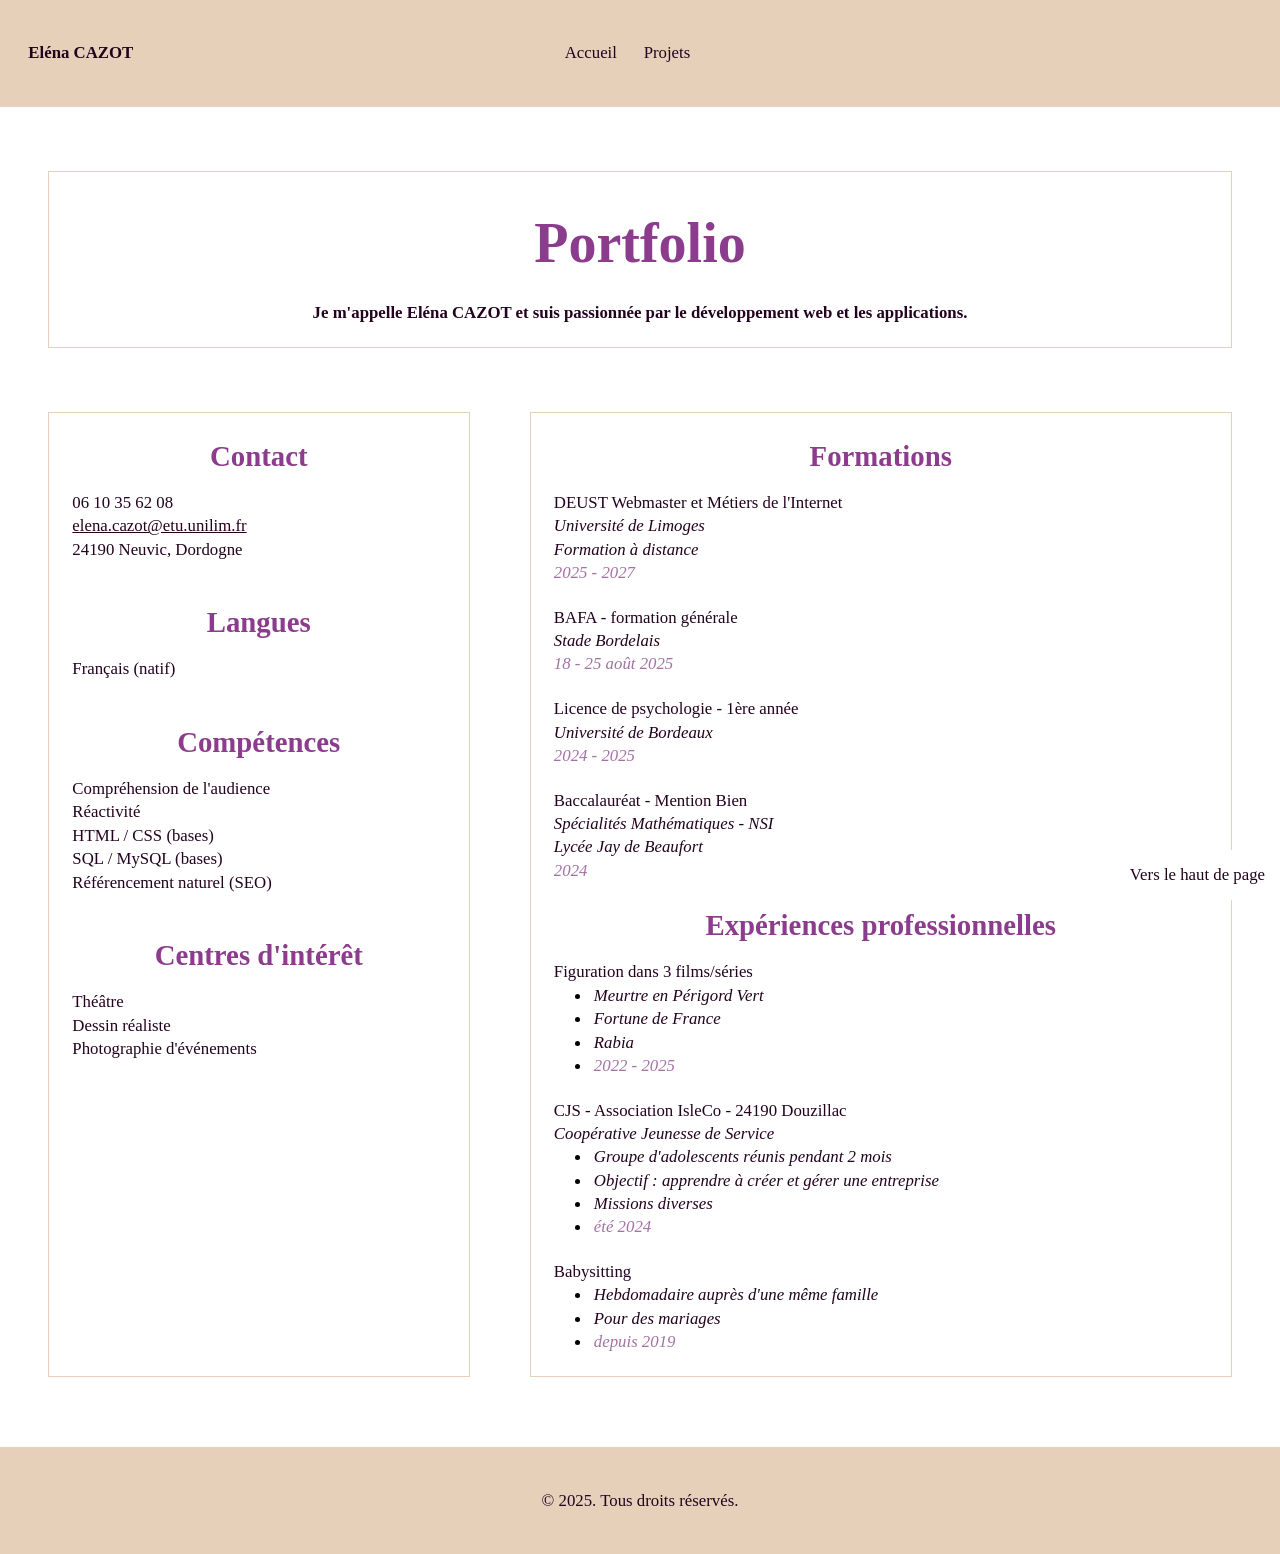
<file: index.html>
<!DOCTYPE html>

<html>


	<head>

		<title>Portfolio</title>

		<meta charset="UTF-8"/>
        <link rel="stylesheet" type="text/css" href="style.css">
		

	</head>


	<body id="haut">
	<!-- Structure le contenu de la page -->
        <header>

            <p id="nom" class="presentation">Eléna CAZOT</p>

            <nav>
    
                <p><a href="./index.html" class="link_nav">Accueil</a></p>
                <p><a href="./projets.html" class="link_nav">Projets</a></p>
                        

            </nav>
                
			
		</header>

		
		<section class="intro">

			<h1>Portfolio</h1>
			<p class="presentation">Je m'appelle Eléna CAZOT et suis passionnée par le développement web et les applications.</p>
		
        </section>
				


		<section class="contenu">
            
            <div class="bandeau">

	    		<h2>Contact</h2>
				<p>06 10 35 62 08</p>
				<p><a href="mailto:elena.cazot@etu.unilim.fr?subject=J'ai visité votre site">elena.cazot@etu.unilim.fr</a></p>
				<p>24190 Neuvic, Dordogne</p><br><br>

				<h2>Langues</h2>
				<p>Français (natif)</p><br><br>

				<h2>Compétences</h2>
				<p>Compréhension de l'audience</p>
				<p>Réactivité</p>
				<p>HTML / CSS (bases)</p>
				<p>SQL / MySQL (bases)</p>
				<p>Référencement naturel (SEO)</p><br><br>
				
				<h2>Centres d'intérêt</h2>
				<p>Théâtre</p>
				<p>Dessin réaliste</p>
				<p>Photographie d'événements</p><br><br>
            
            </div>
        
            <div class="main">

				<h2>Formations</h2>

				<p>DEUST Webmaster et Métiers de l'Internet</p>
				<p class="complement">Université de Limoges</p>
				<p class="complement">Formation à distance</p>
				<p class="date">2025 - 2027</p><br>

				<p>BAFA - formation générale</p>
				<p class="complement">Stade Bordelais</p>
				<p class="date">18 - 25 août 2025</p><br>
				
				<p>Licence de psychologie - 1ère année</p>
				<p class="complement">Université de Bordeaux</p>
				<p class="date">2024 - 2025</p><br>

				<p>Baccalauréat - Mention Bien</p>
				<p class="complement">Spécialités Mathématiques - NSI</p>
				<p class="complement">Lycée Jay de Beaufort</p>
				<p class="date">2024</p><br>

			
				<h2>Expériences professionnelles</h2>

				<p>Figuration dans 3 films/séries</p>
				<ul>
					<li><p class="complement">Meurtre en Périgord Vert</p></li>
					<li><p class="complement">Fortune de France</p></li>
					<li><p class="complement">Rabia</p></li>
					<li><p class="date">2022 - 2025</p></li>
				</ul><br>
				
				<p>CJS - Association IsleCo - 24190 Douzillac</p>
				<p class="complement">Coopérative Jeunesse de Service</p>
				<ul>
					<li><p class="complement">Groupe d'adolescents réunis pendant 2 mois</p></li>
					<li><p class="complement">Objectif : apprendre à créer et gérer une entreprise</p></li>
					<li><p class="complement">Missions diverses</p></li>
					<li><p class="date">été 2024</p></li>
				</ul><br>

				<p>Babysitting</p>
				<ul>
					<li><p class="complement">Hebdomadaire auprès d'une même famille</p></li>
					<li><p class="complement">Pour des mariages</p></li>
					<li><p class="date">depuis 2019</p></li>
				</ul>



            </div>

        </section>
			

			
			
			

		<p><a href="#haut" id="link_to_top" class="link_nav">Vers le haut de page</a></p>

		<footer>
			<p>© 2025. Tous droits réservés.</p>
		</footer>



	</body>



</html>
</file>
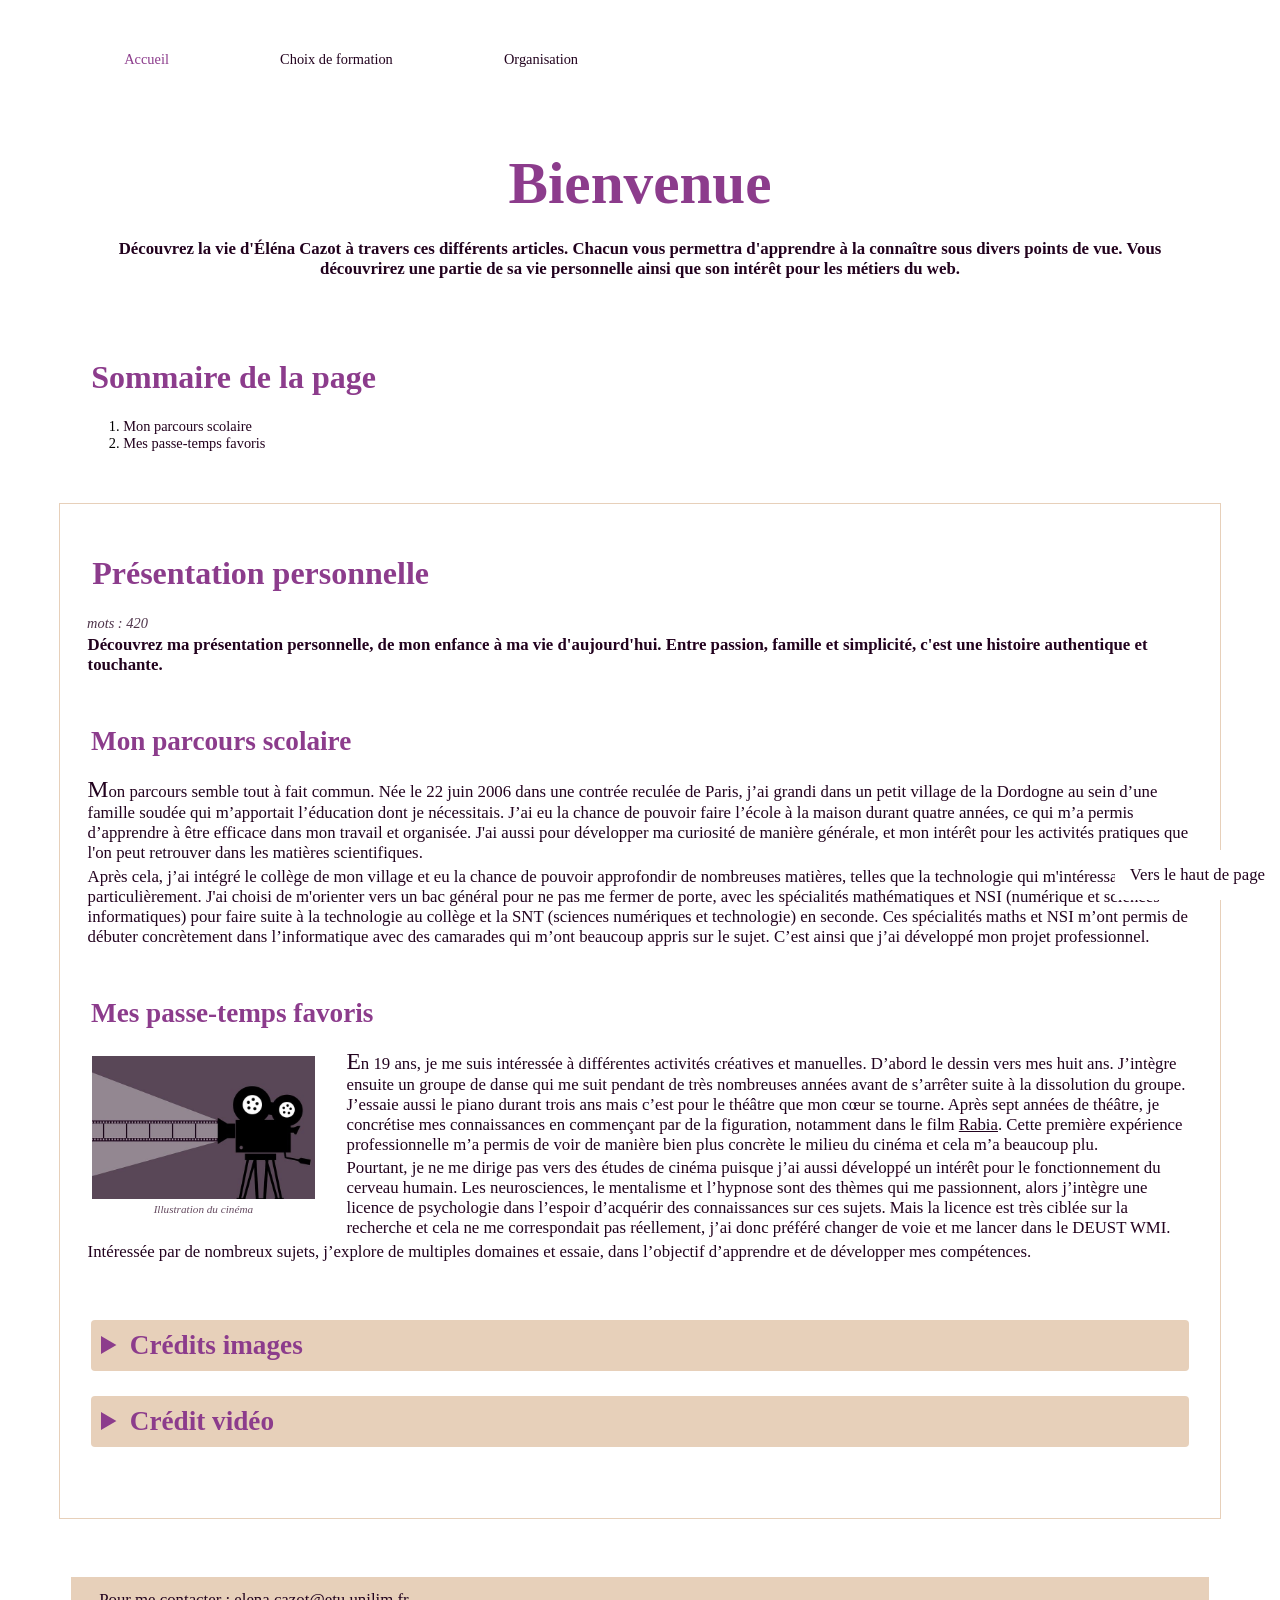
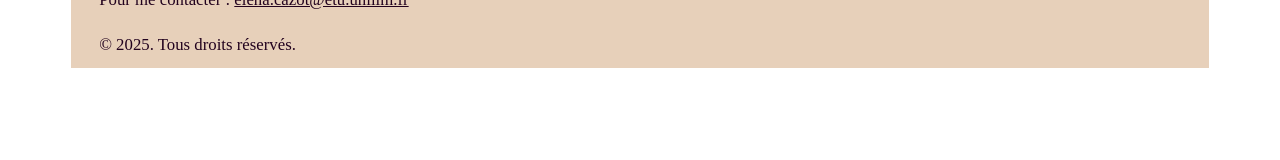
<file: minisite/index.html>
<!DOCTYPE html>
<!-- Pour que le naviguateur comprenne que notre page est écrite en html 5-->

<html>
<!-- L'élément racine de la page-->


	<head>
	<!-- L'entête de la page, les infos générales-->

		<title>Accueil</title>
		<!-- Titre qui apparaîtra dans l'onglet du naviguateur-->

		<meta charset="UTF-8"/>
		<!-- La page utilise cet encodage-->
		<!-- Pour HTML 5 ce sont les seules balises obligatoires à déclarer dans head-->
		
		<link rel="stylesheet" type="text/css" href="feuille_de_style.css">
		<!--rel="stylesheet" précise que ce lien pointe une feuille de style-->
		
		<link rel="icon" href="./media/favicon.png" type="image/png" />

	</head>


	<body id="haut">
	<!-- Structure le contenu de la page -->
		
		<nav>
			<p>
				<ul class="bande_nav">
					<li id="page_actuelle">Accueil</li>
					<li><a href="./choix_de_formation.html" class="link_nav">Choix de formation</a></li>
					<li><a href="./organisation.html" class="link_nav">Organisation</a></li>
				</ul>
			</p>
		</nav>
			
			
		<header class="header_video">
			<h1>Bienvenue</h1>
			<p class="presentation">Découvrez la vie d'Éléna Cazot à travers ces différents articles. Chacun vous permettra d'apprendre à la connaître sous divers points de vue. Vous découvrirez une partie de sa vie personnelle ainsi que son intérêt pour les métiers du web.</p>
			<video class="video_v" src="media/video_accueil1.mp4" ;muted ; autoplay ; loop></video>
			
		</header>
		


		<section>
			<h2>Sommaire de la page</h2>
			<p>
				<ol>
					<li><a href="#Mon parcours scolaire" class="link_nav">Mon parcours scolaire</a></li>
					<li><a href="#Mes passe-temps favoris" class="link_nav">Mes passe-temps favoris</a></li>
				</ol>
			</p>
		</section>


		<div>
		
			<section>
				<h2>Présentation personnelle</h2>
				<p class="nmbr_mots">mots : 420</p>
				<p class="presentation">Découvrez ma présentation personnelle, de mon enfance à ma vie d'aujourd'hui. Entre passion, famille et simplicité, c'est une histoire authentique et touchante.</p>
			</section>
				
			<section>
				<h3 id="Mon parcours scolaire">Mon parcours scolaire</h3>
				<p>Mon parcours semble tout à fait commun. Née le 22 juin 2006 dans une contrée reculée de Paris, j’ai grandi dans un petit village de la Dordogne au sein d’une famille soudée qui m’apportait l’éducation dont je nécessitais. J’ai eu la chance de pouvoir faire l’école à la maison durant quatre années, ce qui m’a permis d’apprendre à être efficace dans mon travail et organisée. J'ai aussi pour développer ma curiosité de manière générale, et mon intérêt pour les activités pratiques que l'on peut retrouver dans les matières scientifiques.</p>
				<p>Après cela, j’ai intégré le collège de mon village et eu la chance de pouvoir approfondir de nombreuses matières, telles que la technologie qui m'intéressait particulièrement. J'ai choisi de m'orienter vers un bac général pour ne pas me fermer de porte, avec les spécialités mathématiques et NSI (numérique et sciences informatiques) pour faire suite à la technologie au collège et la SNT (sciences numériques et technologie) en seconde. Ces spécialités maths et NSI m’ont permis de débuter concrètement dans l’informatique avec des camarades qui m’ont beaucoup appris sur le sujet. C’est ainsi que j’ai développé mon projet professionnel.</p>
			</section>

			<section>
				<h3 id="Mes passe-temps favoris">Mes passe-temps favoris</h3>
				<!--<img id="illustration_cinema" src="./media/illustration_cinema.jpg" alt="Illustration cinema" width="320" height="206">
				<p class="legende">Illustration de cinéma</p>-->
				
				<figure class="bloc-image-1">
					<img src="./media/illustration_cinema.jpg" alt="Illustration du cinéma">
					<figcaption class="legende">Illustration du cinéma</figcaption>
				</figure>
				<p>En 19 ans, je me suis intéressée à différentes activités créatives et manuelles. D’abord le dessin vers mes huit ans. J’intègre ensuite un groupe de danse qui me suit pendant de très nombreuses années avant de s’arrêter suite à la dissolution du groupe. J’essaie aussi le piano durant trois ans mais c’est pour le théâtre que mon cœur se tourne. Après sept années de théâtre, je concrétise mes connaissances en commençant par de la figuration, notamment dans le film <a href="https://fr.wikipedia.org/wiki/Rabia_(film)">Rabia</a>. Cette première expérience professionnelle m’a permis de voir de manière bien plus concrète le milieu du cinéma et cela m’a beaucoup plu.</p>
				<p>Pourtant, je ne me dirige pas vers des études de cinéma puisque j’ai aussi développé un intérêt pour le fonctionnement du cerveau humain. Les neurosciences, le mentalisme et l’hypnose sont des thèmes qui me passionnent, alors j’intègre une licence de psychologie dans l’espoir d’acquérir des connaissances sur ces sujets. Mais la licence est très ciblée sur la recherche et cela ne me correspondait pas réellement, j’ai donc préféré changer de voie et me lancer dans le DEUST WMI.</p>
				<p>Intéressée par de nombreux sujets, j’explore de multiples domaines et essaie, dans l’objectif d’apprendre et de développer mes compétences.</p>
			</section>
			
			
			<section>
				<details class="menu">
					<summary>Crédits images</summary>
						<a class="lien_credit" href="https://pixabay.com/illustrations/cinema-movie-camera-projector-film-4153289/" target="_blank">Illustration du cinéma</a><br>
						<a class="lien_credit" href="https://icones8.fr/icons/set/favicon-computer" target="_blank">Favicon</a>
						
				</details>
				<details class="menu">
					<summary>Crédit vidéo</summary>
						<a class="lien_credit" href="https://pixabay.com/videos/technology-computer-computer-science-17088/" target="_blank">Vidéo flux</a>
						
				</details>
				
			</section>
			
			
			

		</div>

		<p><a href="#haut" id="link_to_top" class="link_nav">Vers le haut de page</a></p>

		<footer>
			<p>Pour me contacter : <a href="mailto:elena.cazot@etu.unilim.fr?subject=J'ai visité votre site">elena.cazot@etu.unilim.fr</a></p><br>
			<p>© 2025. Tous droits réservés.</p>
		</footer>



	</body>



</html>
</file>
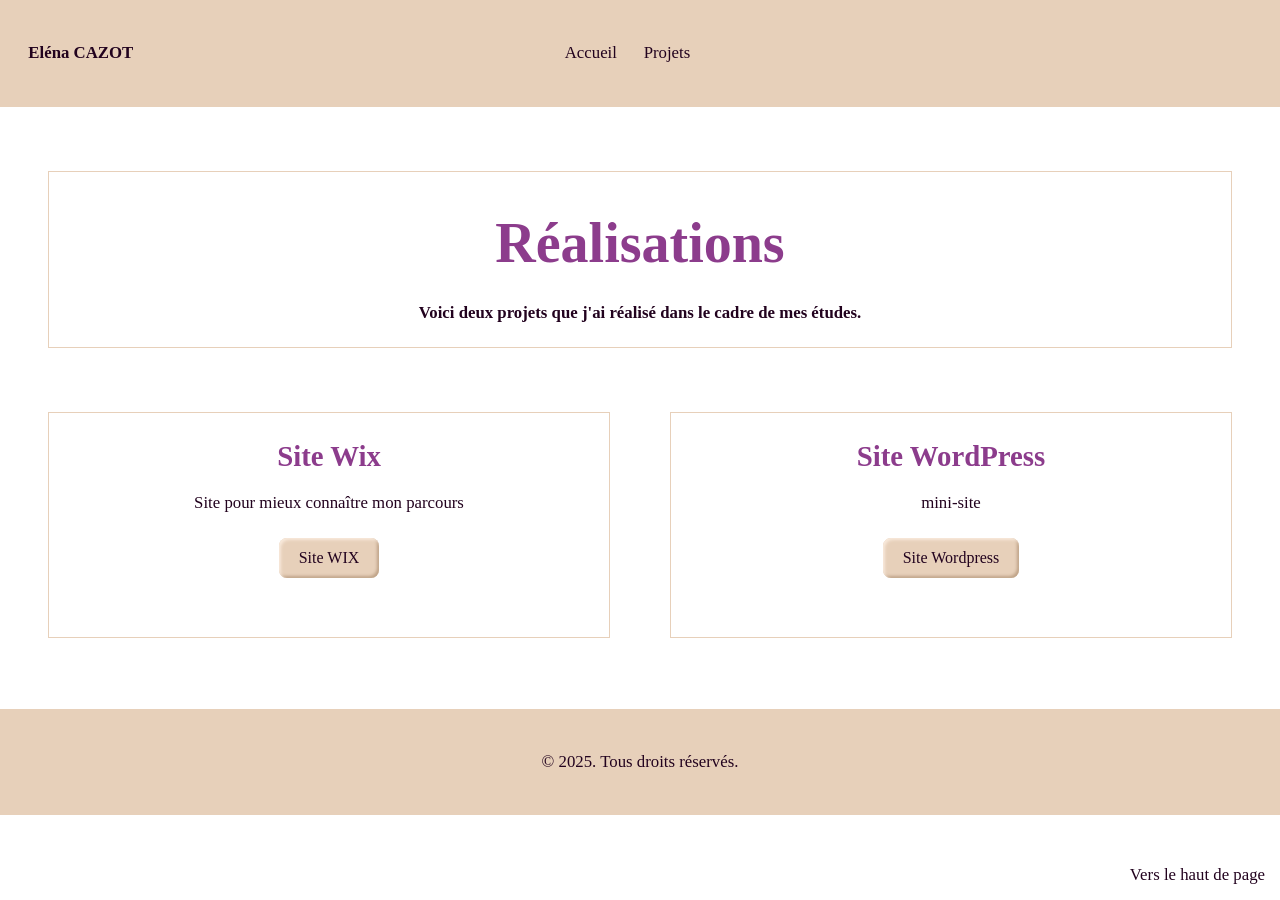
<file: projets.html>
<!DOCTYPE html>

<html>


	<head>

		<title>Projets</title>

		<meta charset="UTF-8"/>
        <link rel="stylesheet" type="text/css" href="style.css">
		

	</head>


	<body id="haut">
	<!-- Structure le contenu de la page -->
        <header>

            <p id="nom" class="presentation">Eléna CAZOT</p>

            <nav>
    
                <p><a href="./index.html" class="link_nav">Accueil</a></p>
                <p><a href="./projets.html" class="link_nav">Projets</a></p>
                        

            </nav>
                
			
		</header>


		<section class="intro">

			<h1>Réalisations</h1>
			<p class="presentation">Voici deux projets que j'ai réalisé dans le cadre de mes études.</p>
		
        </section>


		<section class="contenu_site">
            
            <div class="bandeau">

	    		<h2>Site Wix</h2>
				<p class="site">Site pour mieux connaître mon parcours</p><br>
				<p class="site"><a href="https://elenacazot.wixsite.com/elena-cazot" class="bouton" target="_blank" rel="noopener" alt="bouton d'accès vers le site Wix">Site WIX</a></p><br><br>
         
            </div>
        
            <div class="main">

				<h2>Site WordPress</h2>

				<p class="site">mini-site</p><br>
				<p class="site"><p class="site"><a href="https://cazot2.hosting.unilim.fr/uel106/minisite/index.html" class="bouton" target="_blank" rel="noopener" alt="bouton d'accès vers le site WordPress">Site Wordpress</a></p><br><br>



            </div>

        </section>
			

			
			
			

		<p><a href="#haut" id="link_to_top" class="link_nav">Vers le haut de page</a></p>

		<footer>
			<p>© 2025. Tous droits réservés.</p>
		</footer>



	</body>




</html>
</file>
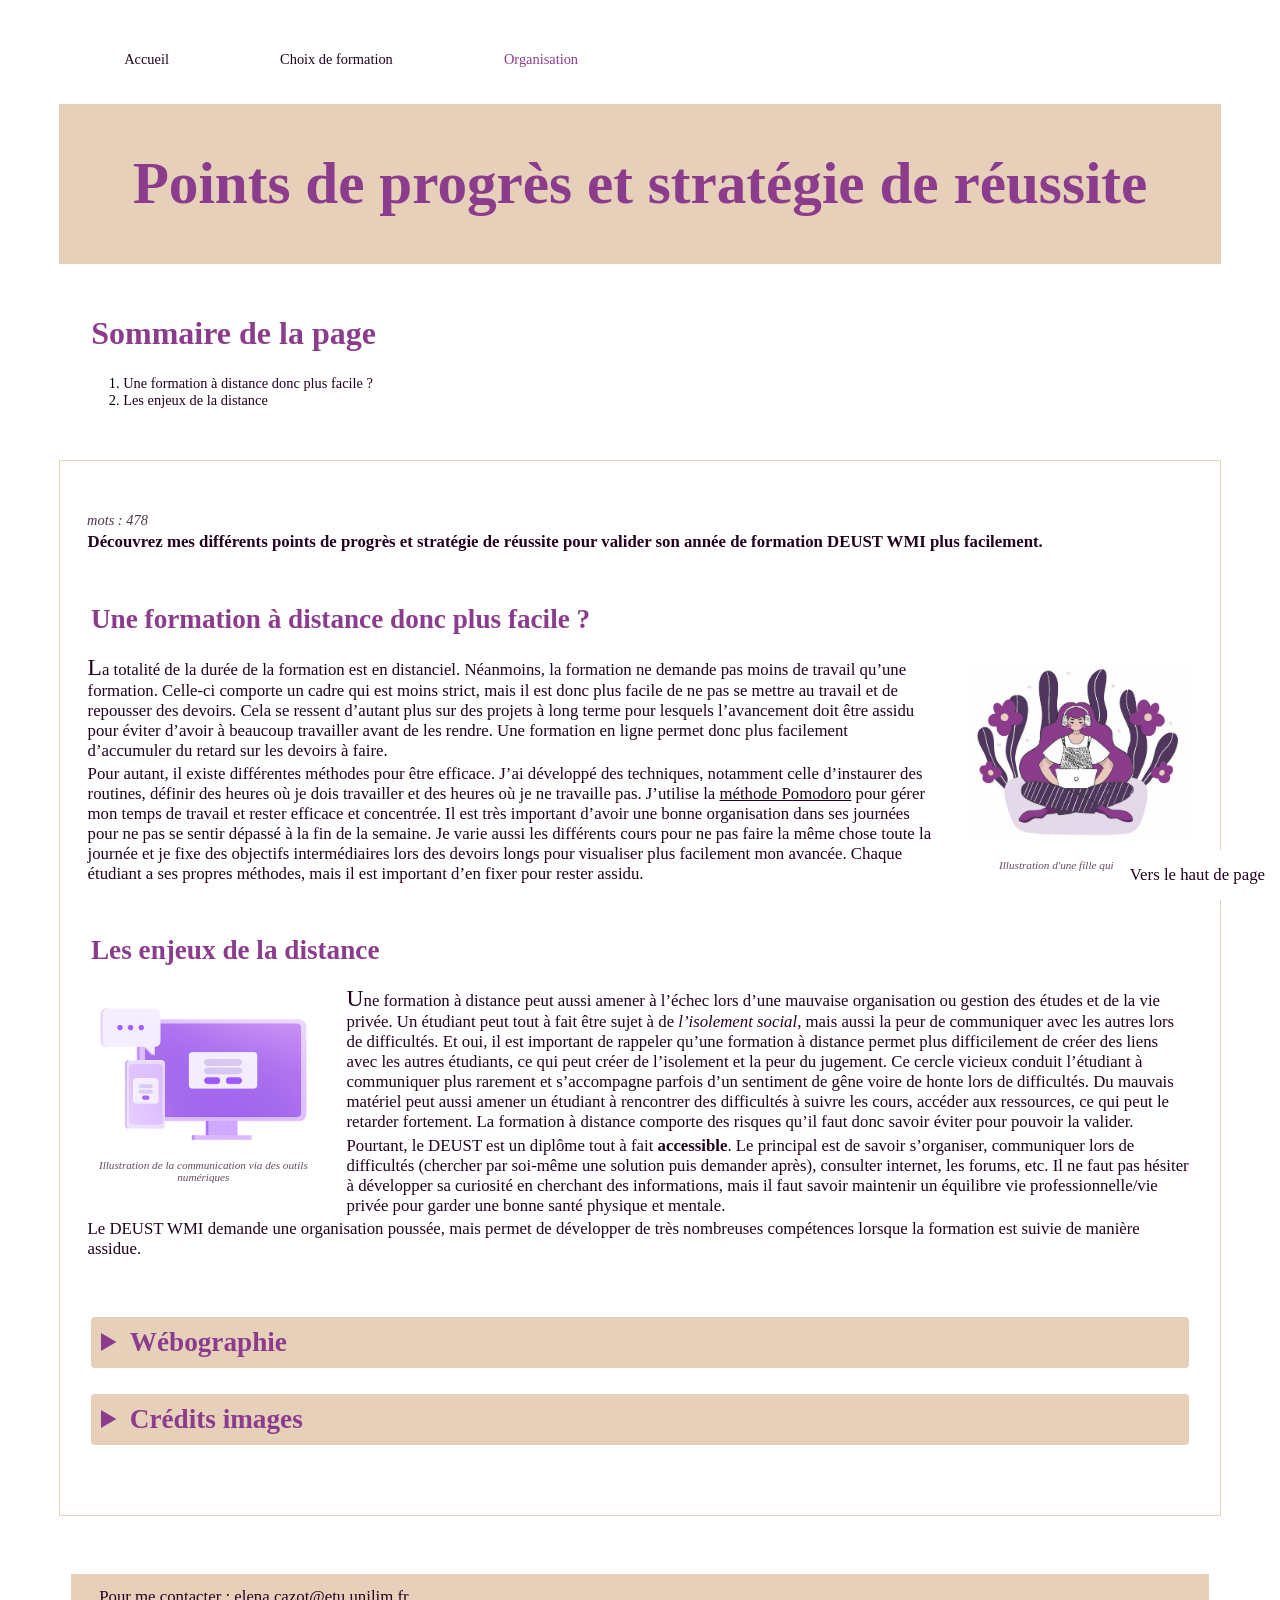
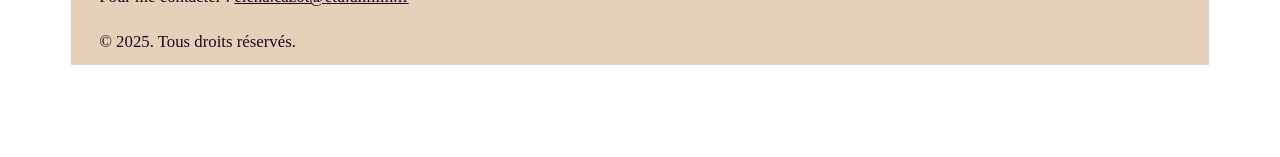
<file: minisite/organisation.html>
<!DOCTYPE html>
<html>


	<head>


		<title>Organisation</title>

		<meta charset="UTF-8"/>
		
		<link rel="stylesheet" type="text/css" href="feuille_de_style.css">
		
		<link rel="icon" href="./media/favicon.png" type="image/png" />


	</head>


	<body id="haut">

		<nav>
			<p>
				<ul class="bande_nav">
					<li><a href="./index.html" class="link_nav">Accueil</a></li>
					<li><a href="./choix_de_formation.html" class="link_nav">Choix de formation</a></li>
					<li id="page_actuelle">Organisation</li>
				</ul>
			</p>
		</nav>
		
		<header class="header_neutre">
			<h1>Points de progrès et stratégie de réussite</h1>
		</header>

		<section>
			<h2>Sommaire de la page</h2>
			<p>
				<ol>
					<li><a href="#Une formation à distance donc plus facile ?" class="link_nav">Une formation à distance donc plus facile ?</a></li>
					<li><a href="#Les enjeux de la distance" class="link_nav">Les enjeux de la distance</a></li>
				</ol>
			</p>
		</section>

		<div>

			<section>
				<p class="nmbr_mots">mots : 478</p>
				<p class="presentation">Découvrez mes différents points de progrès et stratégie de réussite pour valider son année de formation DEUST WMI plus facilement.</p>
			</section>
			
			<section>
				<h3 id="Une formation à distance donc plus facile ?">Une formation à distance donc plus facile&nbsp?</h3>
				
				<figure class="bloc-image-2">
					<img src="./media/job-fille-ordinateur.jpg" alt="Illustration d'une fille qui travaille" width="320" height="206">
					<figcaption class="legende">Illustration d'une fille qui travaille</figcaption>
				</figure>
				
				<p>La totalité de la durée de la formation est en distanciel. Néanmoins, la formation ne demande pas moins de travail qu’une formation. Celle-ci comporte un cadre qui est moins strict, mais il est donc plus facile de ne pas se mettre au travail et de repousser des devoirs. Cela se ressent d’autant plus sur des projets à long terme pour lesquels l’avancement doit être assidu pour éviter d’avoir à beaucoup travailler avant de les rendre. Une formation en ligne permet donc plus facilement d’accumuler du retard sur les devoirs à faire.</p>
				
				<p>Pour autant, il existe différentes méthodes pour être efficace. J’ai développé des techniques, notamment celle d’instaurer des routines, définir des heures où je dois travailler et des heures où je ne travaille pas. J’utilise la <a href="https://www.todoist.com/fr/productivity-methods/pomodoro-technique">méthode Pomodoro</a> pour gérer mon temps de travail et rester efficace et concentrée. Il est très important d’avoir une bonne organisation dans ses journées pour ne pas se sentir dépassé à la fin de la semaine. Je varie aussi les différents cours pour ne pas faire la même chose toute la journée et je fixe des objectifs intermédiaires lors des devoirs longs pour visualiser plus facilement mon avancée. Chaque étudiant a ses propres méthodes, mais il est important d’en fixer pour rester assidu.</p>
			</section>
			
			<section>
				<h3 id="Les enjeux de la distance">Les enjeux de la distance</h3>
				
				<figure class="bloc-image-1">
					<img src="./media/illustration_communication.png" alt="Illustration de la communication" width="320" height="206">
					<figcaption class="legende">Illustration de la communication via des outils numériques</figcaption>
				</figure>
				
				<p>Une formation à distance peut aussi amener à l’échec lors d’une mauvaise organisation ou gestion des études et de la vie privée. Un  étudiant peut tout à fait être sujet à de <span>l’isolement social</span>, mais aussi la peur de communiquer avec les autres lors de difficultés. Et oui, il est important de rappeler qu’une formation à distance permet plus difficilement de créer des liens avec les autres étudiants, ce qui peut créer de l’isolement et la peur du jugement. Ce cercle vicieux conduit l’étudiant à communiquer plus rarement et s’accompagne parfois d’un sentiment de gêne voire de honte lors de difficultés. Du mauvais matériel peut aussi amener un étudiant à rencontrer des difficultés à suivre les cours, accéder aux ressources, ce qui peut le retarder fortement. La formation à distance comporte des risques qu’il faut donc savoir éviter pour pouvoir la valider.</p>
				
				<p>Pourtant, le DEUST est un diplôme tout à fait <strong>accessible</strong>. Le principal est de savoir s’organiser, communiquer lors de difficultés (chercher par soi-même une solution puis demander après), consulter internet, les forums, etc. Il ne faut pas hésiter à développer sa curiosité en cherchant des informations, mais il faut savoir maintenir un équilibre vie professionnelle/vie privée pour garder une bonne santé physique et mentale.</p>
				
				<p>Le DEUST WMI demande une organisation poussée, mais permet de développer de très nombreuses compétences lorsque la formation est suivie de manière assidue.</p>
			</section>

			
			<section>
				<details class="menu">
				<summary>Wébographie</summary>
						<table>
						<tr>
							<th>Site source</th>
							<th>Lien de la source</th>
						</tr>
						
						<tr>
							<td>Assofac</td>
							<td><a href="https://www.assofac.org/post/gestion-du-temps-formation-distance" target="_blank">Avoir une bonne gestion du temps dans une formation à distance</a></td>
						</tr>
						
						<tr>
							<td>Asana</td>
							<td><a href="https://asana.com/fr/resources/pomodoro-technique" target="_blank">Comment s'organiser avec la méthode Pomodoro ?</a></td>
						</tr>
					</table>
						
				</details>
				<details class="menu">
					<summary>Crédits images</summary>
						<a class="lien_credit" href="https://pixabay.com/fr/illustrations/travail-motif-dessin-anim%c3%a9-7291427/" target="_blank">Illustration d'une fille qui travaille</a><br>
						<a class="lien_credit" href="https://pixabay.com/illustrations/computer-the-internet-network-jobs-7439783/" target="_blank">Illustration de la comunication via des outils numériques</a>
						
				</details>
			</section>
			

		</div>

		<p><a href="#haut" id="link_to_top" class="link_nav">Vers le haut de page</a></p>

		<footer>
			<p>Pour me contacter : <a href="mailto:elena.cazot@etu.unilim.fr?subject=J'ai visité votre site">elena.cazot@etu.unilim.fr</a></p><br>
			<p>© 2025. Tous droits réservés.</p>
		</footer>


	</body>



</html>
</file>
<file: style.css>
h1 {
	font-family: "Comic Sans MS", Comic Sans MS;
	/* choix de la police */
	font-size: 3.5em;
	/* choix de la taille du texte */
	font-weight: bold;
	/* style gras */
	color: #8c3c8c;
	/* couleur du texte */
	margin : 0.35em 0.3em 0.35em 0.3em;
	text-align : center;
	
}

h2 {
	font-family: "Comic Sans MS", Comic Sans MS;
	/* choix de la police */
	font-size: 1.8em;
	/* choix de la taille du texte */
	font-weight: bold;
	/* style gras */
	color: #8c3c8c;
	margin : 0.25em 0.25em 0.7em 0.25em;
	text-align : center;

}



p {
	font-family: "Verdana";
	/* choix de la police */
	font-size: 1.05em;
	color: #22021e;
	margin : 0.2em;
}

.complement {
	font-style: italic;
}

.date {
	font-style: italic;
	color : #a372a3;
}



header {
    display: grid;
    grid-template-columns: 1fr auto 1fr;
    align-items: center;
    padding: 40px 50px 40px 25px ;
    margin-bottom: 2em;
    background-color : #e7d0ba;
}

nav {
    display: flex;
    justify-content:center;
    gap : 20px;
}


ul {
	margin : 0;
}


section {
	margin : 2em 3em 2em 3em;
}

div {
	border-style : solid;
	border-width : 1px;
	/*épaisseur d'une bordure*/
	border-color : #e7d0ba;
}

footer {
	margin-top: 2em;
	padding : 40px 25px 40px 25px;
	background-color : #e7d0ba;
	text-align : center;
}




body {
    padding : 0;
	margin : 0;
    display : grid;
}


.intro {
    display : grid;
    gap : 5px;
    padding : 20px;
    border : 1px solid #e7d0ba;
}

.contenu {
    display : grid;
    grid-template-columns: 1.5fr 2.5fr;
    gap : 60px;
}

.bandeau {
    padding: 20px;
    border : 1px solid #e7d0ba;
}

.main {
    padding: 20px;
    border : 1px solid #e7d0ba;
}

.contenu_site {
	flex : 1;
    display : grid;
    grid-template-columns: 2fr 2fr;
    gap : 60px;
}

p.site {
	text-align: center;
}



section .presentation {
	text-align : center;
}

.presentation {
	font-weight : bold;
}

a:link {
	color : #22021e;
}



a.link_nav {
	color : #22021e;
	text-decoration : none;
}


a:hover {
	/*pseudo-classe*/
	color : #8c3c8c;
}




#link_to_top {
	position : fixed;
	bottom : 0px;
	right : 0px;
	background-color : #ffffff;
	padding : 15px;
}

.bouton {
	border : 0;
	line-height : 2.5;
	padding : 0 20px;
	font-size : 1rem;
	color : #652a65;
	text-shadow : 1px 1px 1px 1px #8c3c8c;
	border-radius : 8px;
	background-color: #e7d0ba;
	box-shadow : inset 2px 2px 3px #f8e9db,inset -2px -2px 3px #bfa388;

	text-decoration: none;
	display: inline-block;
	cursor: pointer;
}

.bouton:hover {
	background-color: #cdb196;
}
</file>
<file: minisite/feuille_de_style.css>
@font-face { /*Intégration d'une police téléchargée*/
	font-family : "Super Joyful", Super Joyful;
	src : url('/fonts/Super Joyful.ttf') format('truetype');
}


/*

sélecteur {
   propriété: valeur;
}

Le sélecteur #myid (en CSS) sélectionne l’élément (qui doit être unique) avec l’attribut id="myid" dans mes pages HTML.
Le sélecteur .myclass (en CSS) sélectionne tous les éléments HTML avec l’attribut class="myclass" dans mes pages HTML.
margin -> l'élément vis-à-vis du bord de la page
padding -> entre le texte et le fond
 */



h1 {
	font-family: "Super Joyful", Super Joyful;
	/* choix de la police */
	font-size: 3.7em;
	/* choix de la taille du texte */
	font-weight: bold;
	/* style gras */
	color: #8c3c8c;
	/* couleur du texte */
	margin : 0.35em 0.3em 0.35em 0.3em;
	
}

h2 {
	font-family: "Super Joyful", Super Joyful;
	/* choix de la police */
	font-size: 2em;
	/* choix de la taille du texte */
	font-weight: bold;
	/* style gras */
	color: #8c3c8c;
	margin : 0.25em 0.25em 0.7em 0.25em;

}

h3, caption, summary {
	font-family: "Super Joyful", Super Joyful;
	/* choix de la police */
	font-size: 1.7em;
	/* choix de la taille du texte */
	font-weight: bold;
	/* style gras */
	color: #8c3c8c;
	margin : 0.25em 0.25em 0.7em 0.25em;
}

p {
	font-family: "Verdana";
	/* choix de la police */
	font-size: 1.05em;
	color: #22021e;
	margin : 0.2em;
}

li {
	font-family: "Verdana";
	font-size: 0.9em;
}

.bande_nav li {
	display: inline;
	margin-right : 10%;
}


ul {
	list-style-type : none ;/*Pour enlever les points de la liste ul*/
}







body {
	padding : 2% 4% 2% 4%;
}

nav {
	padding : 0px 25px 20px 25px;
}

header {
	padding : 0%;
	text-align : center;
	padding : 25px 40px 25px 40px; /* marge personnalisée : haut, droite, bas, gauche */
	margin : 0;
}

header.header_neutre {
	background-color : #e7d0ba ;
}

header.header_video {
    position: relative;
    overflow: hidden; /* pour cacher ce qui dépasse */
}

/* Vidéo en arrière-plan */
.video_v{
	display : flex ;
	width: 100%;     /* s’adapte à la largeur choisie */
    height: auto;
	max-height : 300px ;
	position: absolute;
    top: 50%;
    left: 50%;
    min-width: 100%;
    min-height: 100%;
    transform: translate(-50%, -50%);
    z-index: -1;             /* Passe derrière le texte */
    object-fit: cover;       /* Remplit le header sans déformation */
}


.video_iframe {
	display: flex;
	margin : auto;
}





section {
	margin : 3.2em 1.5em 3.2em 1.5em;
}

div {
	border-style : solid;
	border-width : 1px;
	/*épaisseur d'une bordure*/
	border-color : #e7d0ba;
}

footer {
	margin : 5% 1% 5% 1%;
	padding : 10px 25px 10px 25px;
	background-color : #e7d0ba;
}

span {
	font-style : italic;
}



table {
	text-align : center;
	border-collapse : collapse;
	margin : auto; /* permet de mettre le tableau au milieu de la page*/
}


th {
	font-family: "Verdana";
	font-size: 0.9em;
	border-style : solid;
	border-width : 1.5px;
	border-color : #22021e;
	background-color : #e7d0ba;
	padding : 2%;
	/* Permet d'avoir une marge dans la case pour la lisibilité */
}

td {
	font-family: "Verdana";
	font-size: 0.9em;
	border-style : solid;
	border-width : 1.5px;
	border-color : #22021e;
	background-color : #fff6f0;
	padding : 2%;
}



.nmbr_mots {
	font-style : italic;
	/* style italique */
	font-size: 0.9em;
	color : #4f354b;
}




.menu {
  overflow: hidden;
}

.menu summary {
  background: #e7d0ba;
  padding: 10px;
  font-weight: bold;
  border-radius: 4px; /*pour arondir légèrement les bords*/
}

.lien_credit {
	padding-left : 2rem ;
}



.presentation {
	font-weight : bold;
}

a:link {
	color : #22021e;
}

a:visited {
	color : #8c3c8c ;
}

a.link_nav {
	color : #22021e;
	text-decoration : none;
}

a:hover {
	/*pseudo-classe*/
	color : #8c3c8c;
}

#page_actuelle {
	color : #8c3c8c;
}


#link_to_top {
	position : fixed;
	bottom : 0px;
	right : 0px;
	background-color : #ffffff;
	padding : 15px;
}

h3+p::first-letter, h3+figure+p::first-letter {
	/*Pseudo-élément pour sélectionner uniquement la première lettre du premier paragraphe suivant chaque titre h3*/ /*même lorsqu'il y a une image entre les deux*/
	font-size: 1.4em;
}



/*images*/

figure {
	width: 20%;
}

/* L’image */
.bloc-image-1 img {
    width: 100%;     /* s’adapte à la largeur choisie */
    height: auto;
}
.bloc-image-2 img {
    width: 100%;
    height: auto;
}

#illustration_ordi_cahier {
	width: 80%;
	height: 80%;
}
.bloc-image-2 { /*images placées à droite*/
	display: flex;
	float : right ;
	flex-direction : column;
	justify-content : space-between ;
	align-items : center;
	gap : 1rem;
	width: 20%;
	margin: 0.5em 0.5em 0.5em 2em; /* marges ajustées */
}
.bloc-image-1 { /*images placées à gauche*/
	float : left ;
	flex-direction : column;
	justify-content : space-between ;
	align-items : center;
	gap : 1rem;
	width: 20%;
	margin: 0.5em 2em 0em 0.5em;
}
.legende {
	font-style : italic;
	font-size: 0.7em;
	color : #664c61;
	padding : 0em 0em 1.5em 0em;
	text-align: center;
}
</file>
